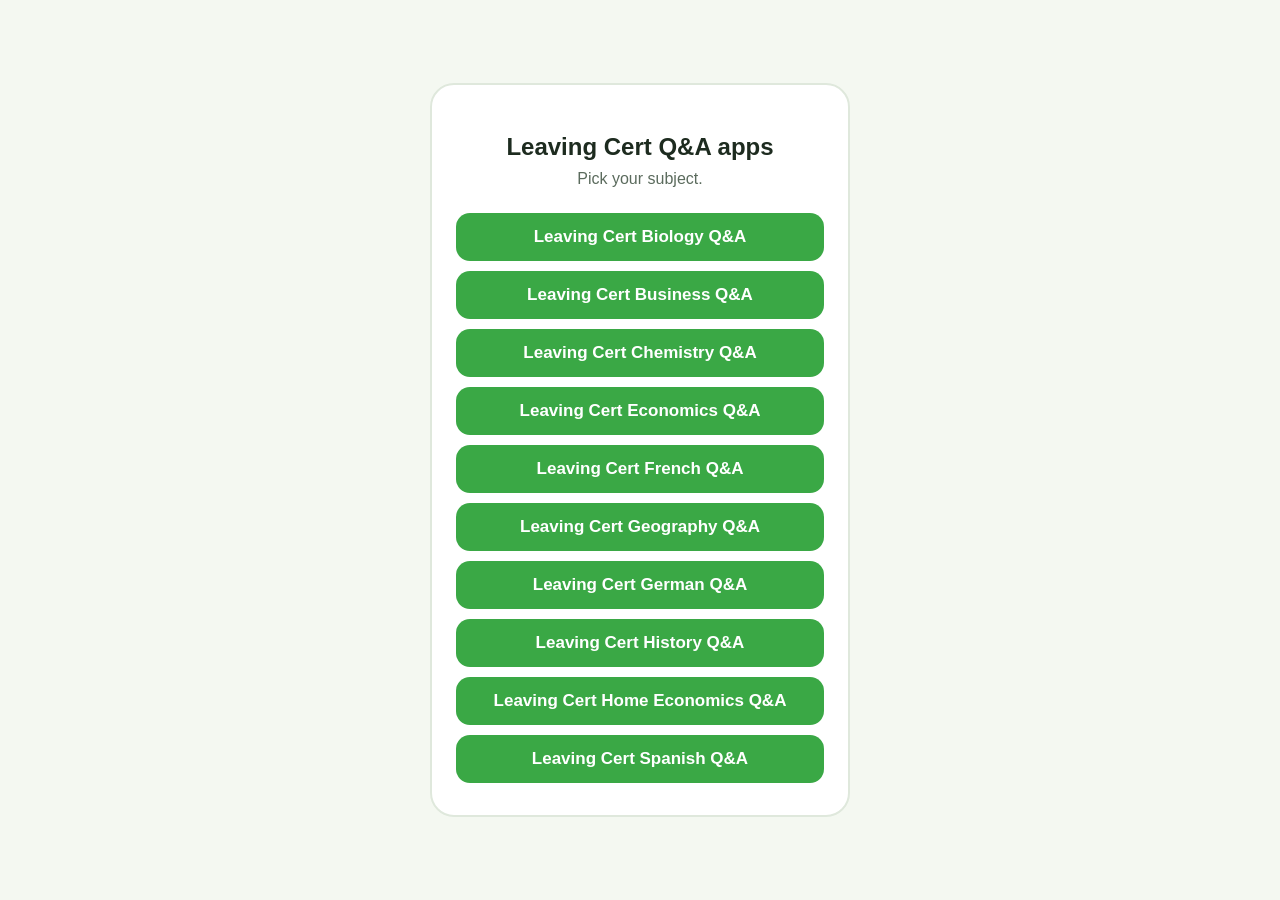
<file: index.html>
<!doctype html>
<html lang="en">
<head>
<meta charset="utf-8">
<meta name="viewport" content="width=device-width, initial-scale=1">
<title>Leaving Cert Q&amp;A apps</title>
<link rel="stylesheet" href="style.css">
</head>
<body>
  <main class="card">
    <h1>Leaving Cert Q&amp;A apps</h1>
    <p>Pick your subject.</p>
    <div id="list"></div>
  </main>
  <script src="apps.js"></script>
  <script>
    var list = document.getElementById("list");
    Object.keys(window.LC_APPS).forEach(function (id) {
      var a = document.createElement("a");
      a.className = "btn"; a.href = id + "/"; a.textContent = window.LC_APPS[id].name;
      list.appendChild(a);
    });
  </script>
</body>
</html>
</file>
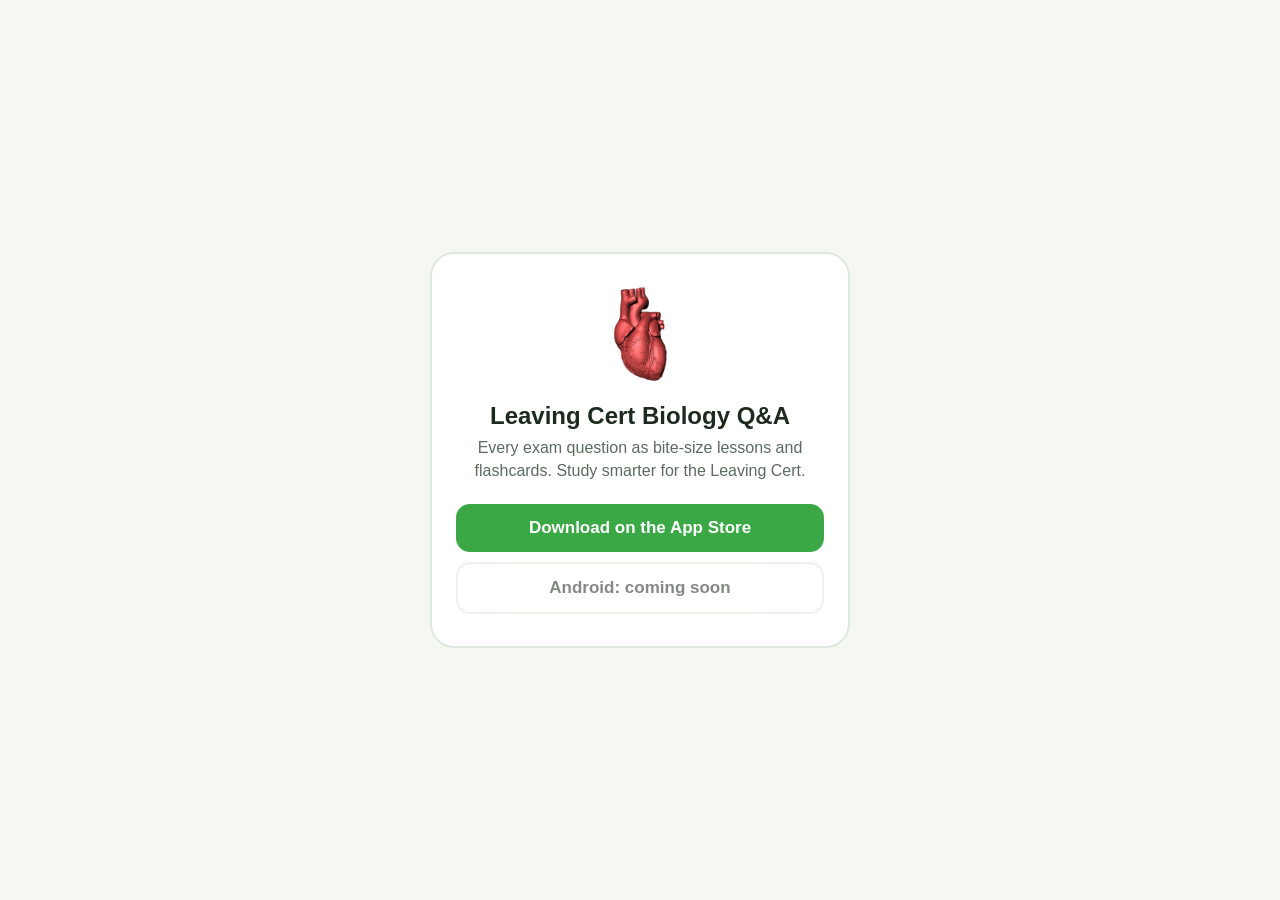
<file: biology/index.html>
<!doctype html>
<html lang="en">
<head>
<meta charset="utf-8">
<meta name="viewport" content="width=device-width, initial-scale=1">
<title>Leaving Cert Biology Q&amp;A</title>
<meta name="description" content="Every exam question as bite-size lessons and flashcards. Study smarter for the Leaving Cert.">
<!-- Link preview for WhatsApp, iMessage, Facebook (these don't run JavaScript, so they stay in the HTML) -->
<meta property="og:type" content="website">
<meta property="og:site_name" content="Leaving Cert Biology Q&amp;A">
<meta property="og:title" content="Leaving Cert Biology Q&amp;A">
<meta property="og:description" content="Every exam question as bite-size lessons and flashcards. Study smarter for the Leaving Cert.">
<meta property="og:url" content="https://leavingcertapps.ie/biology/">
<meta property="og:image" content="https://leavingcertapps.ie/biology/icon.png">
<meta property="og:image:width" content="512">
<meta property="og:image:height" content="512">
<meta name="twitter:card" content="summary">
<link rel="icon" href="icon.png">
<link rel="apple-touch-icon" href="icon.png">
<link rel="stylesheet" href="../style.css">
<script>window.LC_APP_ID = "biology";</script>
<script src="../apps.js"></script>
<script src="../smartlink.js"></script>
</head>
<body>
  <main class="card">
    <img class="icon" src="icon.png" alt="">
    <h1>Leaving Cert Biology Q&amp;A</h1>
    <p>Every exam question as bite-size lessons and flashcards. Study smarter for the Leaving Cert.</p>
    <a class="btn" id="ios" href="#">Download on the App Store</a>
    <a class="btn secondary" id="android" href="#">Get it on Google Play</a>
    <p class="note">The Android version is coming soon. It's available now on iPhone and iPad.</p>
  </main>
</body>
</html>
</file>
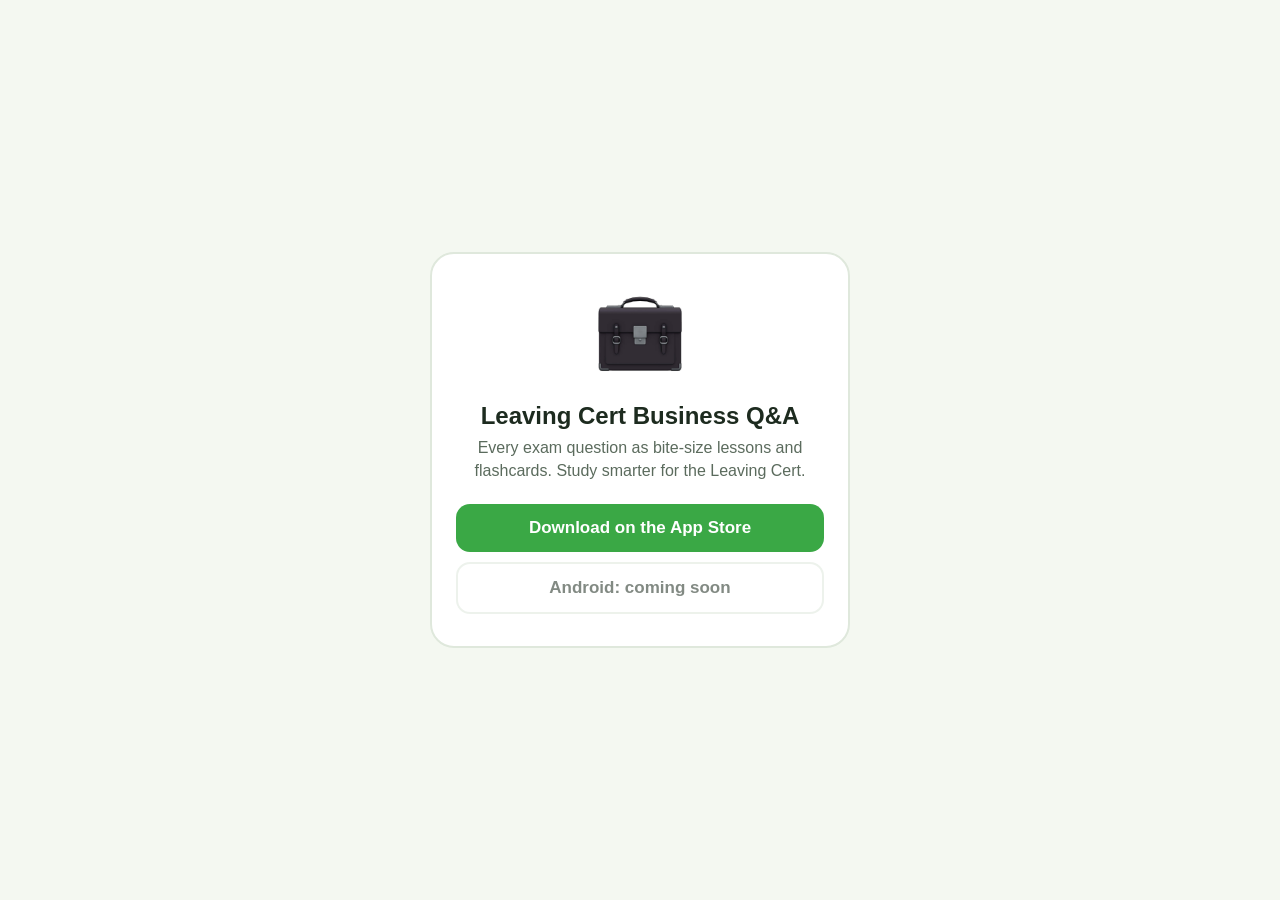
<file: business/index.html>
<!doctype html>
<html lang="en">
<head>
<meta charset="utf-8">
<meta name="viewport" content="width=device-width, initial-scale=1">
<title>Leaving Cert Business Q&amp;A</title>
<meta name="description" content="Every exam question as bite-size lessons and flashcards. Study smarter for the Leaving Cert.">
<!-- Link preview for WhatsApp, iMessage, Facebook (these don't run JavaScript, so they stay in the HTML) -->
<meta property="og:type" content="website">
<meta property="og:site_name" content="Leaving Cert Business Q&amp;A">
<meta property="og:title" content="Leaving Cert Business Q&amp;A">
<meta property="og:description" content="Every exam question as bite-size lessons and flashcards. Study smarter for the Leaving Cert.">
<meta property="og:url" content="https://leavingcertapps.ie/business/">
<meta property="og:image" content="https://leavingcertapps.ie/business/icon.png">
<meta property="og:image:width" content="512">
<meta property="og:image:height" content="512">
<meta name="twitter:card" content="summary">
<link rel="icon" href="icon.png">
<link rel="apple-touch-icon" href="icon.png">
<link rel="stylesheet" href="../style.css">
<script>window.LC_APP_ID = "business";</script>
<script src="../apps.js"></script>
<script src="../smartlink.js"></script>
</head>
<body>
  <main class="card">
    <img class="icon" src="icon.png" alt="">
    <h1>Leaving Cert Business Q&amp;A</h1>
    <p>Every exam question as bite-size lessons and flashcards. Study smarter for the Leaving Cert.</p>
    <a class="btn" id="ios" href="#">Download on the App Store</a>
    <a class="btn secondary" id="android" href="#">Get it on Google Play</a>
    <p class="note">The Android version is coming soon. It's available now on iPhone and iPad.</p>
  </main>
</body>
</html>
</file>
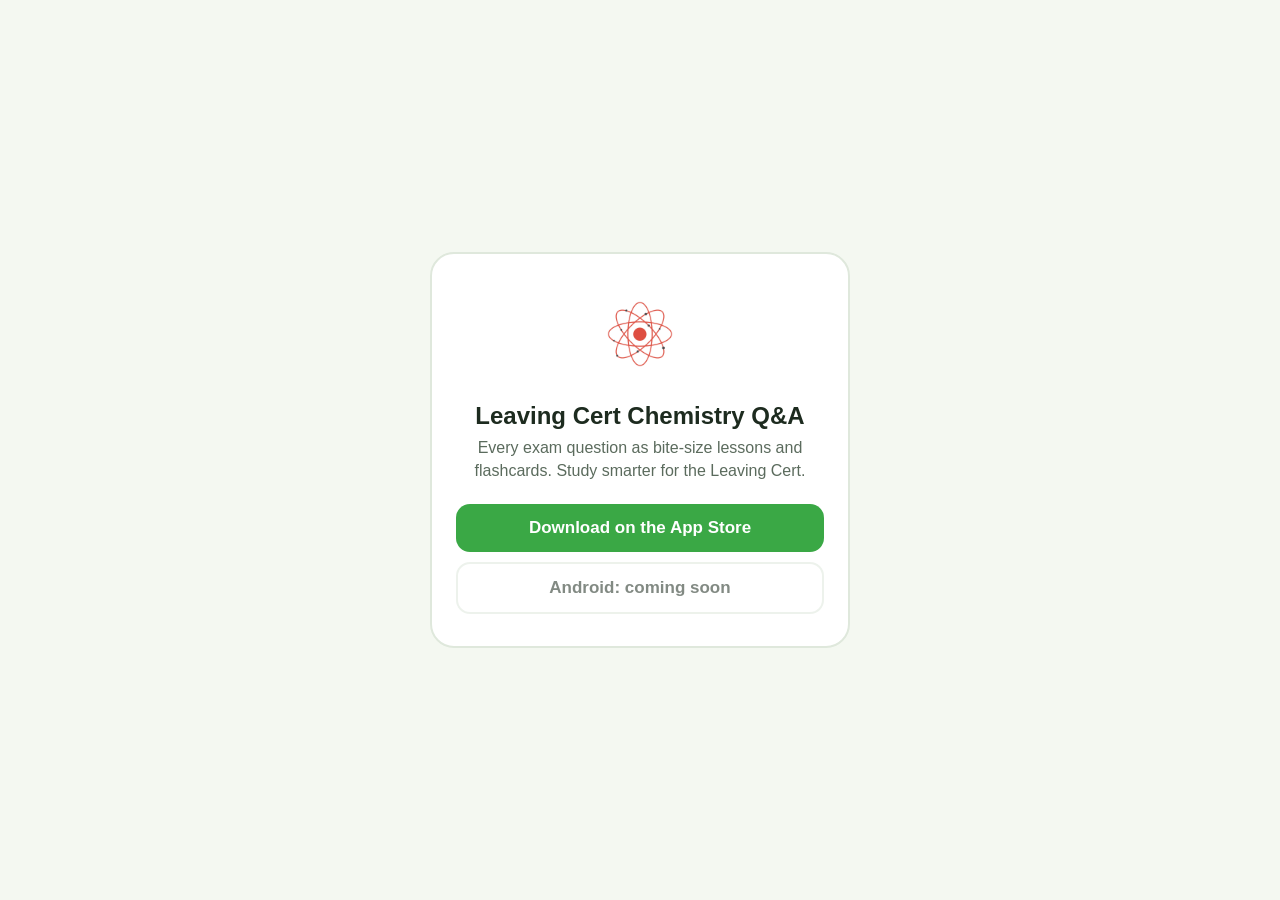
<file: chemistry/index.html>
<!doctype html>
<html lang="en">
<head>
<meta charset="utf-8">
<meta name="viewport" content="width=device-width, initial-scale=1">
<title>Leaving Cert Chemistry Q&amp;A</title>
<meta name="description" content="Every exam question as bite-size lessons and flashcards. Study smarter for the Leaving Cert.">
<!-- Link preview for WhatsApp, iMessage, Facebook (these don't run JavaScript, so they stay in the HTML) -->
<meta property="og:type" content="website">
<meta property="og:site_name" content="Leaving Cert Chemistry Q&amp;A">
<meta property="og:title" content="Leaving Cert Chemistry Q&amp;A">
<meta property="og:description" content="Every exam question as bite-size lessons and flashcards. Study smarter for the Leaving Cert.">
<meta property="og:url" content="https://leavingcertapps.ie/chemistry/">
<meta property="og:image" content="https://leavingcertapps.ie/chemistry/icon.png">
<meta property="og:image:width" content="512">
<meta property="og:image:height" content="512">
<meta name="twitter:card" content="summary">
<link rel="icon" href="icon.png">
<link rel="apple-touch-icon" href="icon.png">
<link rel="stylesheet" href="../style.css">
<script>window.LC_APP_ID = "chemistry";</script>
<script src="../apps.js"></script>
<script src="../smartlink.js"></script>
</head>
<body>
  <main class="card">
    <img class="icon" src="icon.png" alt="">
    <h1>Leaving Cert Chemistry Q&amp;A</h1>
    <p>Every exam question as bite-size lessons and flashcards. Study smarter for the Leaving Cert.</p>
    <a class="btn" id="ios" href="#">Download on the App Store</a>
    <a class="btn secondary" id="android" href="#">Get it on Google Play</a>
    <p class="note">The Android version is coming soon. It's available now on iPhone and iPad.</p>
  </main>
</body>
</html>
</file>
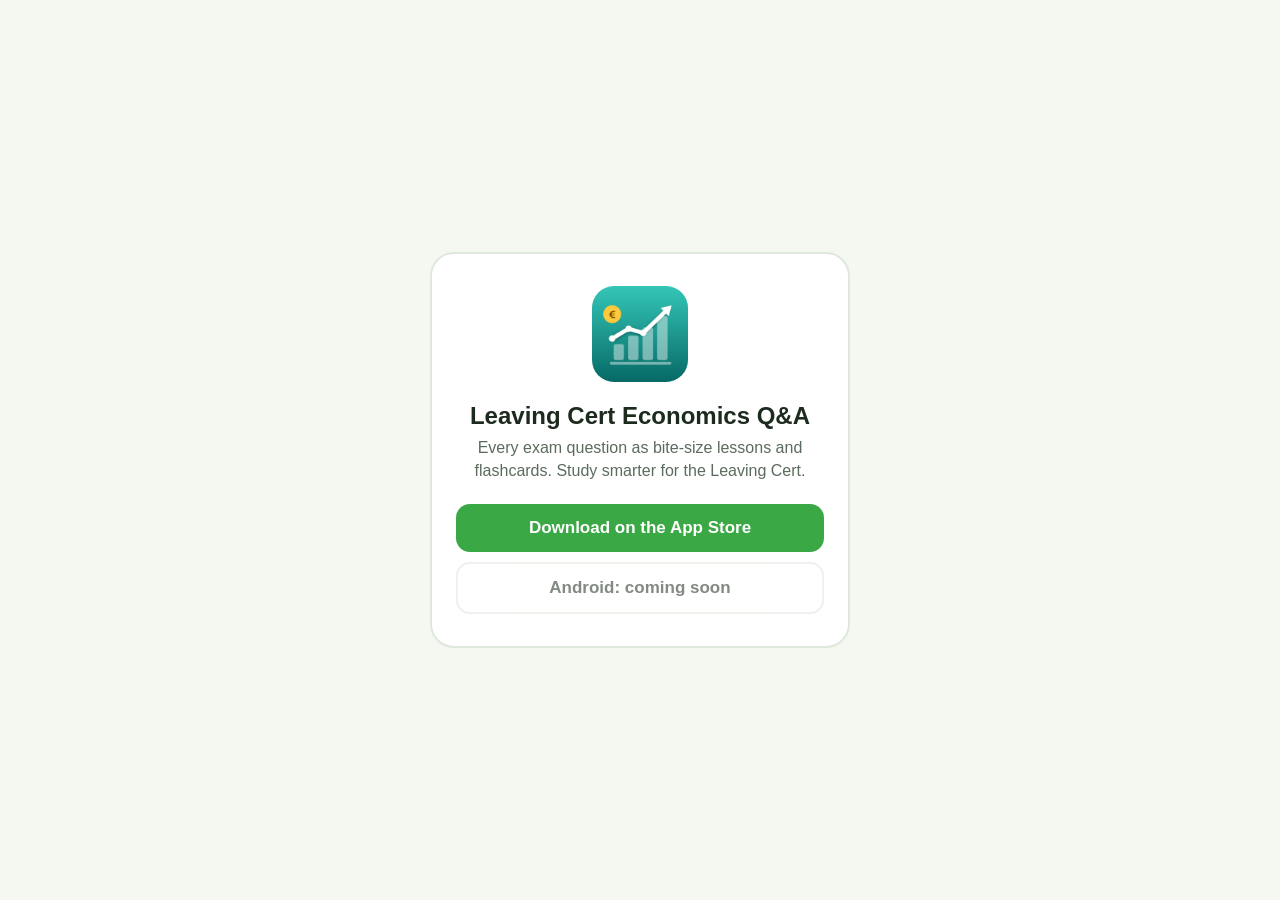
<file: economics/index.html>
<!doctype html>
<html lang="en">
<head>
<meta charset="utf-8">
<meta name="viewport" content="width=device-width, initial-scale=1">
<title>Leaving Cert Economics Q&amp;A</title>
<meta name="description" content="Every exam question as bite-size lessons and flashcards. Study smarter for the Leaving Cert.">
<!-- Link preview for WhatsApp, iMessage, Facebook (these don't run JavaScript, so they stay in the HTML) -->
<meta property="og:type" content="website">
<meta property="og:site_name" content="Leaving Cert Economics Q&amp;A">
<meta property="og:title" content="Leaving Cert Economics Q&amp;A">
<meta property="og:description" content="Every exam question as bite-size lessons and flashcards. Study smarter for the Leaving Cert.">
<meta property="og:url" content="https://leavingcertapps.ie/economics/">
<meta property="og:image" content="https://leavingcertapps.ie/economics/icon.png">
<meta property="og:image:width" content="512">
<meta property="og:image:height" content="512">
<meta name="twitter:card" content="summary">
<link rel="icon" href="icon.png">
<link rel="apple-touch-icon" href="icon.png">
<link rel="stylesheet" href="../style.css">
<script>window.LC_APP_ID = "economics";</script>
<script src="../apps.js"></script>
<script src="../smartlink.js"></script>
</head>
<body>
  <main class="card">
    <img class="icon" src="icon.png" alt="">
    <h1>Leaving Cert Economics Q&amp;A</h1>
    <p>Every exam question as bite-size lessons and flashcards. Study smarter for the Leaving Cert.</p>
    <a class="btn" id="ios" href="#">Download on the App Store</a>
    <a class="btn secondary" id="android" href="#">Get it on Google Play</a>
    <p class="note">The Android version is coming soon. It's available now on iPhone and iPad.</p>
  </main>
</body>
</html>
</file>
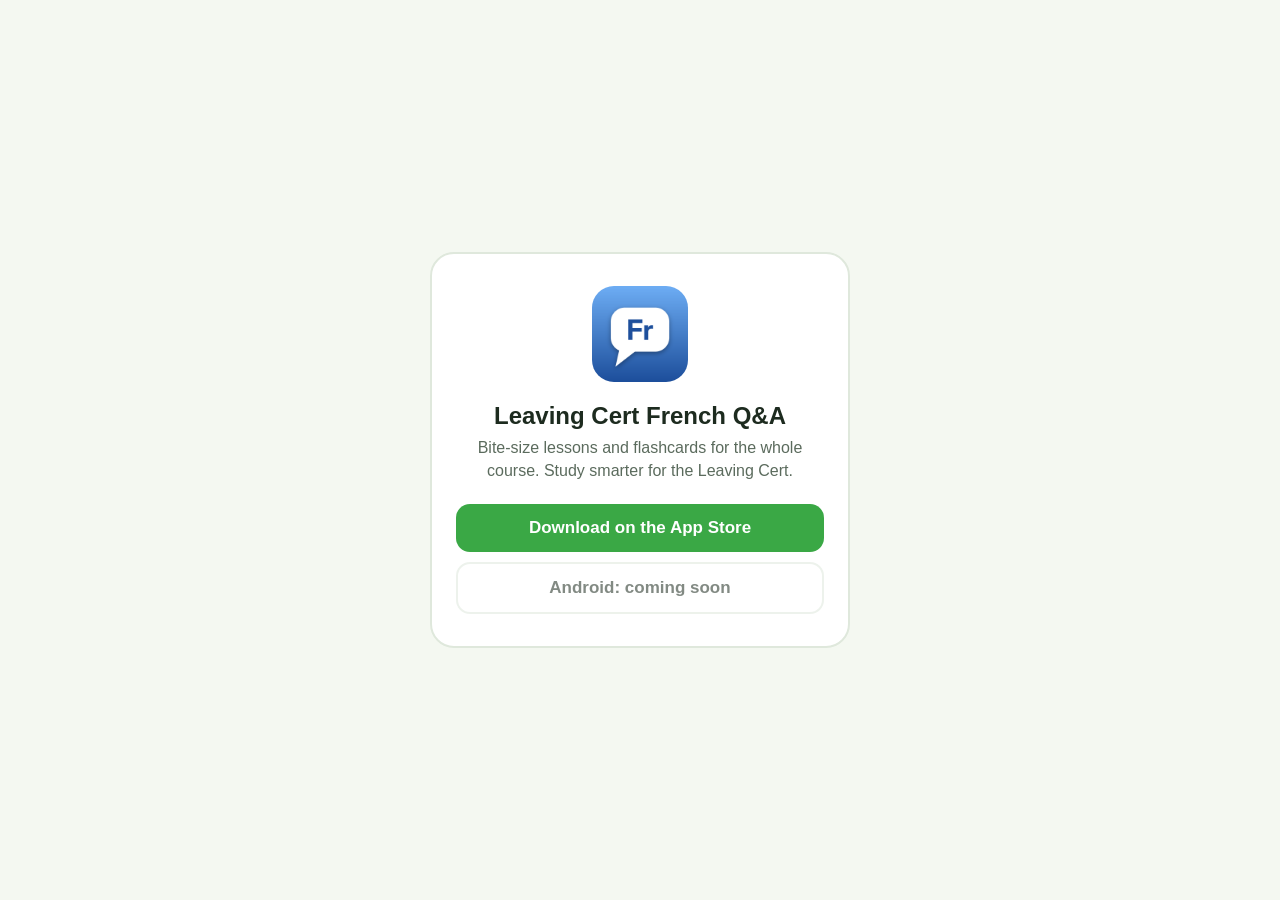
<file: french/index.html>
<!doctype html>
<html lang="en">
<head>
<meta charset="utf-8">
<meta name="viewport" content="width=device-width, initial-scale=1">
<title>Leaving Cert French Q&amp;A</title>
<meta name="description" content="Bite-size lessons and flashcards for the whole course. Study smarter for the Leaving Cert.">
<!-- Link preview for WhatsApp, iMessage, Facebook (these don't run JavaScript, so they stay in the HTML) -->
<meta property="og:type" content="website">
<meta property="og:site_name" content="Leaving Cert French Q&amp;A">
<meta property="og:title" content="Leaving Cert French Q&amp;A">
<meta property="og:description" content="Bite-size lessons and flashcards for the whole course. Study smarter for the Leaving Cert.">
<meta property="og:url" content="https://leavingcertapps.ie/french/">
<meta property="og:image" content="https://leavingcertapps.ie/french/icon.png">
<meta property="og:image:width" content="512">
<meta property="og:image:height" content="512">
<meta name="twitter:card" content="summary">
<link rel="icon" href="icon.png">
<link rel="apple-touch-icon" href="icon.png">
<link rel="stylesheet" href="../style.css">
<script>window.LC_APP_ID = "french";</script>
<script src="../apps.js"></script>
<script src="../smartlink.js"></script>
</head>
<body>
  <main class="card">
    <img class="icon" src="icon.png" alt="">
    <h1>Leaving Cert French Q&amp;A</h1>
    <p>Bite-size lessons and flashcards for the whole course. Study smarter for the Leaving Cert.</p>
    <a class="btn" id="ios" href="#">Download on the App Store</a>
    <a class="btn secondary" id="android" href="#">Get it on Google Play</a>
    <p class="note">The Android version is coming soon. It's available now on iPhone and iPad.</p>
  </main>
</body>
</html>
</file>
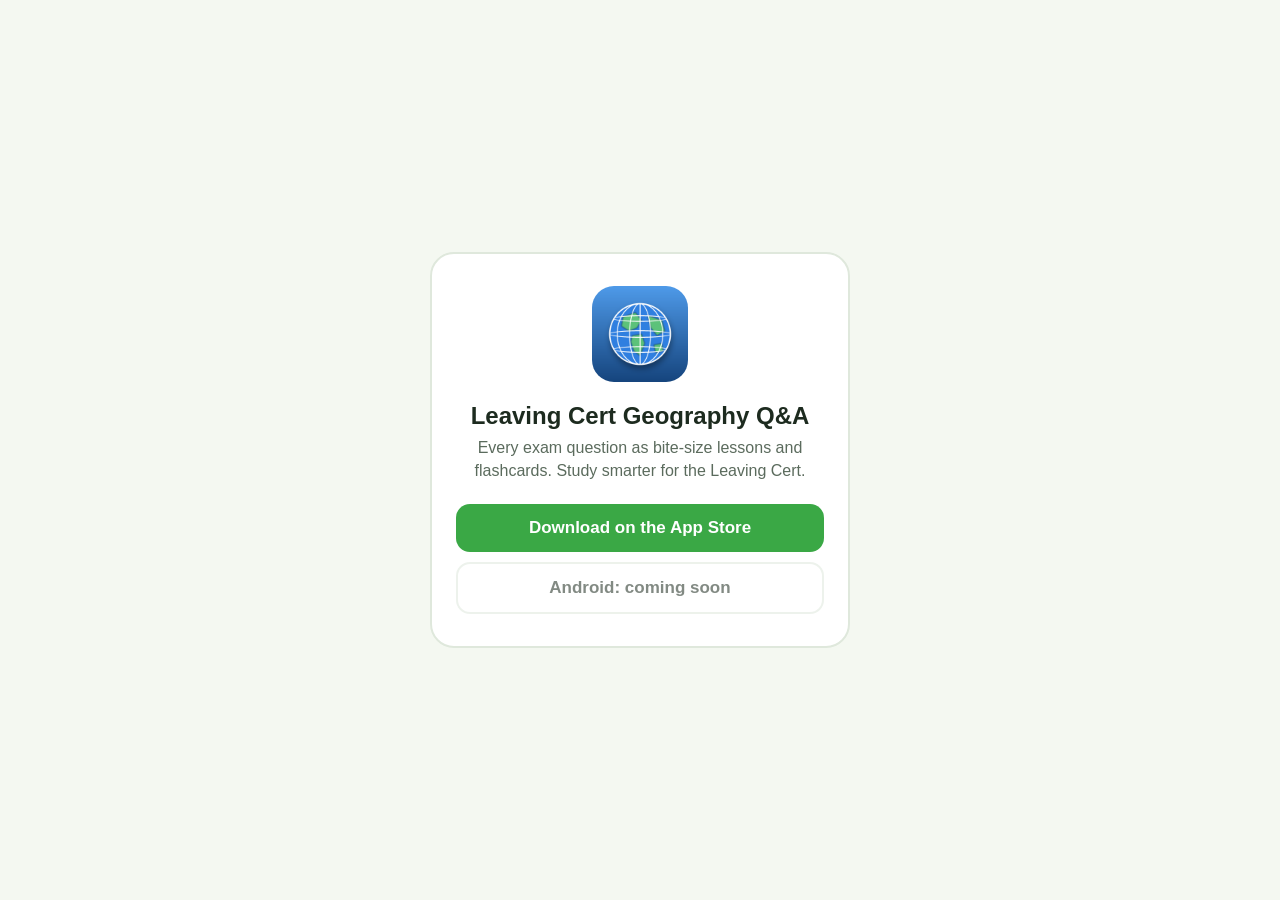
<file: geography/index.html>
<!doctype html>
<html lang="en">
<head>
<meta charset="utf-8">
<meta name="viewport" content="width=device-width, initial-scale=1">
<title>Leaving Cert Geography Q&amp;A</title>
<meta name="description" content="Every exam question as bite-size lessons and flashcards. Study smarter for the Leaving Cert.">
<!-- Link preview for WhatsApp, iMessage, Facebook (these don't run JavaScript, so they stay in the HTML) -->
<meta property="og:type" content="website">
<meta property="og:site_name" content="Leaving Cert Geography Q&amp;A">
<meta property="og:title" content="Leaving Cert Geography Q&amp;A">
<meta property="og:description" content="Every exam question as bite-size lessons and flashcards. Study smarter for the Leaving Cert.">
<meta property="og:url" content="https://leavingcertapps.ie/geography/">
<meta property="og:image" content="https://leavingcertapps.ie/geography/icon.png">
<meta property="og:image:width" content="512">
<meta property="og:image:height" content="512">
<meta name="twitter:card" content="summary">
<link rel="icon" href="icon.png">
<link rel="apple-touch-icon" href="icon.png">
<link rel="stylesheet" href="../style.css">
<script>window.LC_APP_ID = "geography";</script>
<script src="../apps.js"></script>
<script src="../smartlink.js"></script>
</head>
<body>
  <main class="card">
    <img class="icon" src="icon.png" alt="">
    <h1>Leaving Cert Geography Q&amp;A</h1>
    <p>Every exam question as bite-size lessons and flashcards. Study smarter for the Leaving Cert.</p>
    <a class="btn" id="ios" href="#">Download on the App Store</a>
    <a class="btn secondary" id="android" href="#">Get it on Google Play</a>
    <p class="note">The Android version is coming soon. It's available now on iPhone and iPad.</p>
  </main>
</body>
</html>
</file>
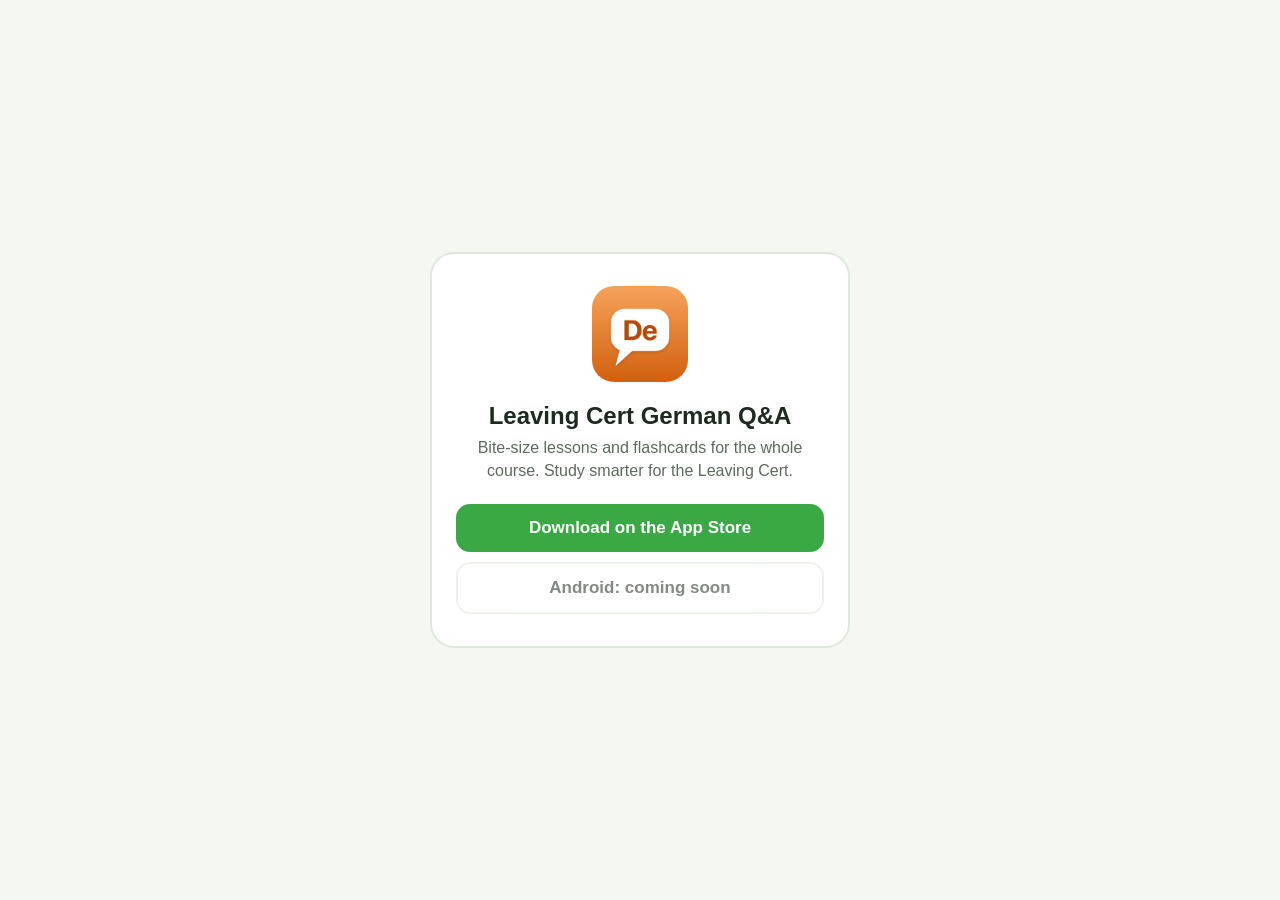
<file: german/index.html>
<!doctype html>
<html lang="en">
<head>
<meta charset="utf-8">
<meta name="viewport" content="width=device-width, initial-scale=1">
<title>Leaving Cert German Q&amp;A</title>
<meta name="description" content="Bite-size lessons and flashcards for the whole course. Study smarter for the Leaving Cert.">
<!-- Link preview for WhatsApp, iMessage, Facebook (these don't run JavaScript, so they stay in the HTML) -->
<meta property="og:type" content="website">
<meta property="og:site_name" content="Leaving Cert German Q&amp;A">
<meta property="og:title" content="Leaving Cert German Q&amp;A">
<meta property="og:description" content="Bite-size lessons and flashcards for the whole course. Study smarter for the Leaving Cert.">
<meta property="og:url" content="https://leavingcertapps.ie/german/">
<meta property="og:image" content="https://leavingcertapps.ie/german/icon.png">
<meta property="og:image:width" content="512">
<meta property="og:image:height" content="512">
<meta name="twitter:card" content="summary">
<link rel="icon" href="icon.png">
<link rel="apple-touch-icon" href="icon.png">
<link rel="stylesheet" href="../style.css">
<script>window.LC_APP_ID = "german";</script>
<script src="../apps.js"></script>
<script src="../smartlink.js"></script>
</head>
<body>
  <main class="card">
    <img class="icon" src="icon.png" alt="">
    <h1>Leaving Cert German Q&amp;A</h1>
    <p>Bite-size lessons and flashcards for the whole course. Study smarter for the Leaving Cert.</p>
    <a class="btn" id="ios" href="#">Download on the App Store</a>
    <a class="btn secondary" id="android" href="#">Get it on Google Play</a>
    <p class="note">The Android version is coming soon. It's available now on iPhone and iPad.</p>
  </main>
</body>
</html>
</file>
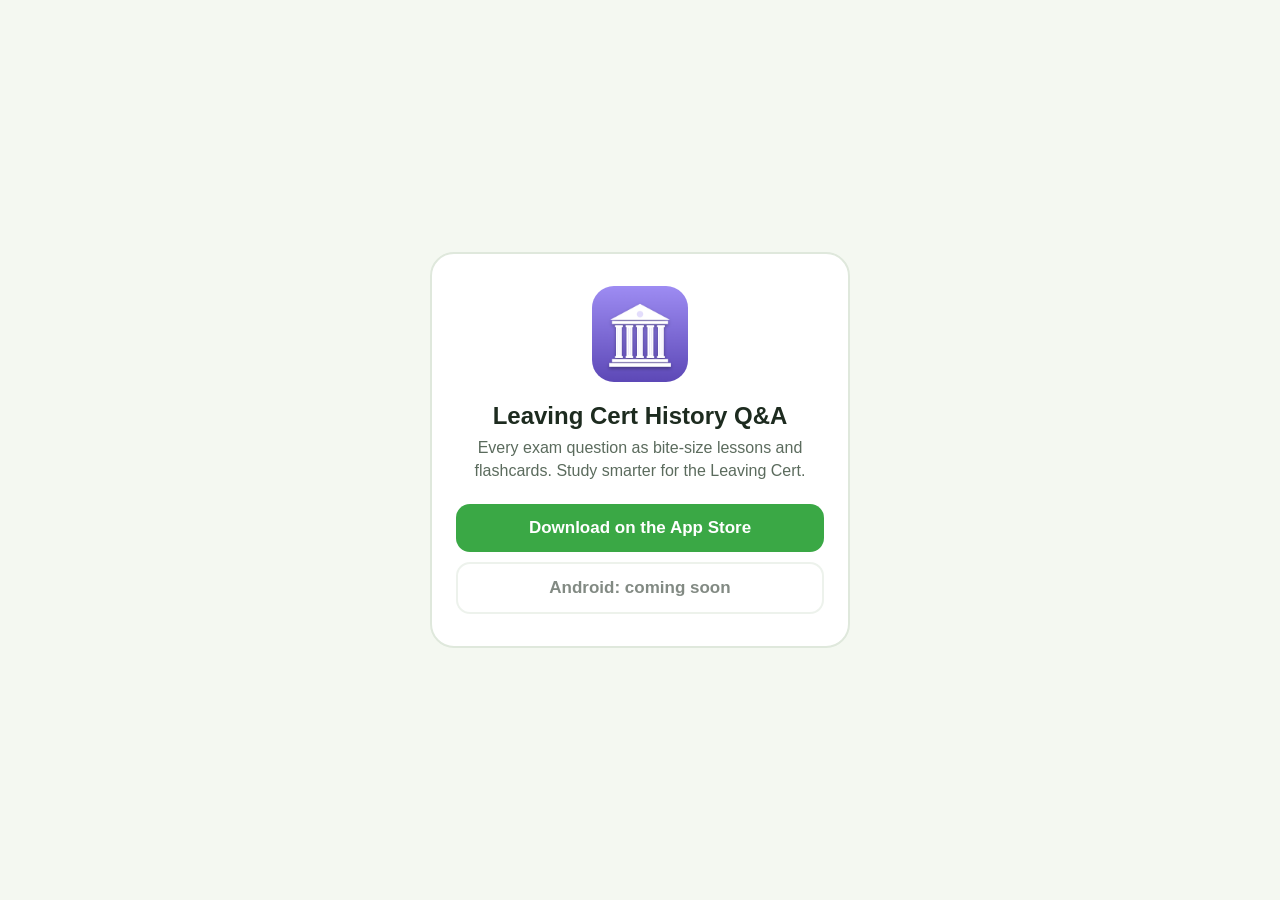
<file: history/index.html>
<!doctype html>
<html lang="en">
<head>
<meta charset="utf-8">
<meta name="viewport" content="width=device-width, initial-scale=1">
<title>Leaving Cert History Q&amp;A</title>
<meta name="description" content="Every exam question as bite-size lessons and flashcards. Study smarter for the Leaving Cert.">
<!-- Link preview for WhatsApp, iMessage, Facebook (these don't run JavaScript, so they stay in the HTML) -->
<meta property="og:type" content="website">
<meta property="og:site_name" content="Leaving Cert History Q&amp;A">
<meta property="og:title" content="Leaving Cert History Q&amp;A">
<meta property="og:description" content="Every exam question as bite-size lessons and flashcards. Study smarter for the Leaving Cert.">
<meta property="og:url" content="https://leavingcertapps.ie/history/">
<meta property="og:image" content="https://leavingcertapps.ie/history/icon.png">
<meta property="og:image:width" content="512">
<meta property="og:image:height" content="512">
<meta name="twitter:card" content="summary">
<link rel="icon" href="icon.png">
<link rel="apple-touch-icon" href="icon.png">
<link rel="stylesheet" href="../style.css">
<script>window.LC_APP_ID = "history";</script>
<script src="../apps.js"></script>
<script src="../smartlink.js"></script>
</head>
<body>
  <main class="card">
    <img class="icon" src="icon.png" alt="">
    <h1>Leaving Cert History Q&amp;A</h1>
    <p>Every exam question as bite-size lessons and flashcards. Study smarter for the Leaving Cert.</p>
    <a class="btn" id="ios" href="#">Download on the App Store</a>
    <a class="btn secondary" id="android" href="#">Get it on Google Play</a>
    <p class="note">The Android version is coming soon. It's available now on iPhone and iPad.</p>
  </main>
</body>
</html>
</file>
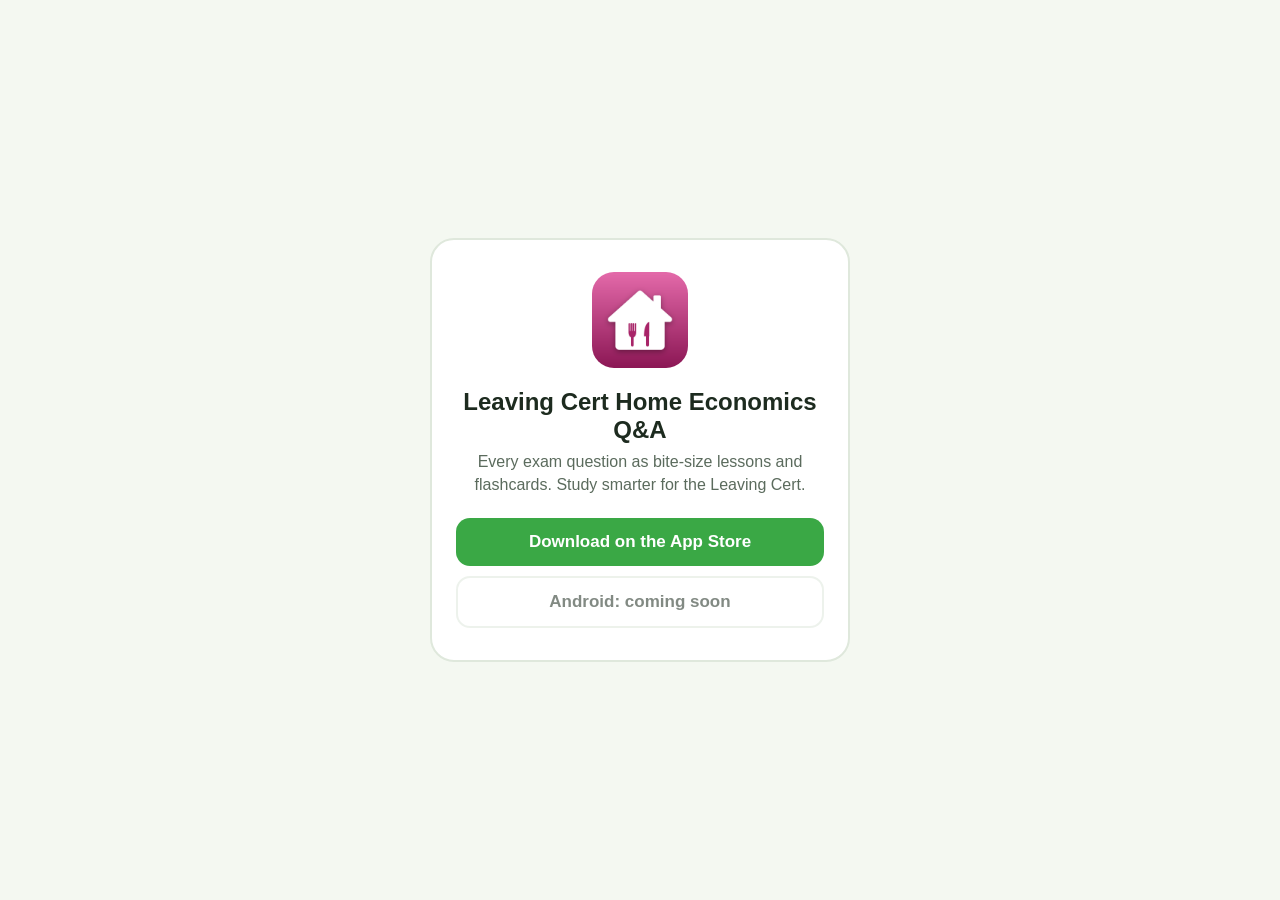
<file: home-economics/index.html>
<!doctype html>
<html lang="en">
<head>
<meta charset="utf-8">
<meta name="viewport" content="width=device-width, initial-scale=1">
<title>Leaving Cert Home Economics Q&amp;A</title>
<meta name="description" content="Every exam question as bite-size lessons and flashcards. Study smarter for the Leaving Cert.">
<!-- Link preview for WhatsApp, iMessage, Facebook (these don't run JavaScript, so they stay in the HTML) -->
<meta property="og:type" content="website">
<meta property="og:site_name" content="Leaving Cert Home Economics Q&amp;A">
<meta property="og:title" content="Leaving Cert Home Economics Q&amp;A">
<meta property="og:description" content="Every exam question as bite-size lessons and flashcards. Study smarter for the Leaving Cert.">
<meta property="og:url" content="https://leavingcertapps.ie/home-economics/">
<meta property="og:image" content="https://leavingcertapps.ie/home-economics/icon.png">
<meta property="og:image:width" content="512">
<meta property="og:image:height" content="512">
<meta name="twitter:card" content="summary">
<link rel="icon" href="icon.png">
<link rel="apple-touch-icon" href="icon.png">
<link rel="stylesheet" href="../style.css">
<script>window.LC_APP_ID = "home-economics";</script>
<script src="../apps.js"></script>
<script src="../smartlink.js"></script>
</head>
<body>
  <main class="card">
    <img class="icon" src="icon.png" alt="">
    <h1>Leaving Cert Home Economics Q&amp;A</h1>
    <p>Every exam question as bite-size lessons and flashcards. Study smarter for the Leaving Cert.</p>
    <a class="btn" id="ios" href="#">Download on the App Store</a>
    <a class="btn secondary" id="android" href="#">Get it on Google Play</a>
    <p class="note">The Android version is coming soon. It's available now on iPhone and iPad.</p>
  </main>
</body>
</html>
</file>
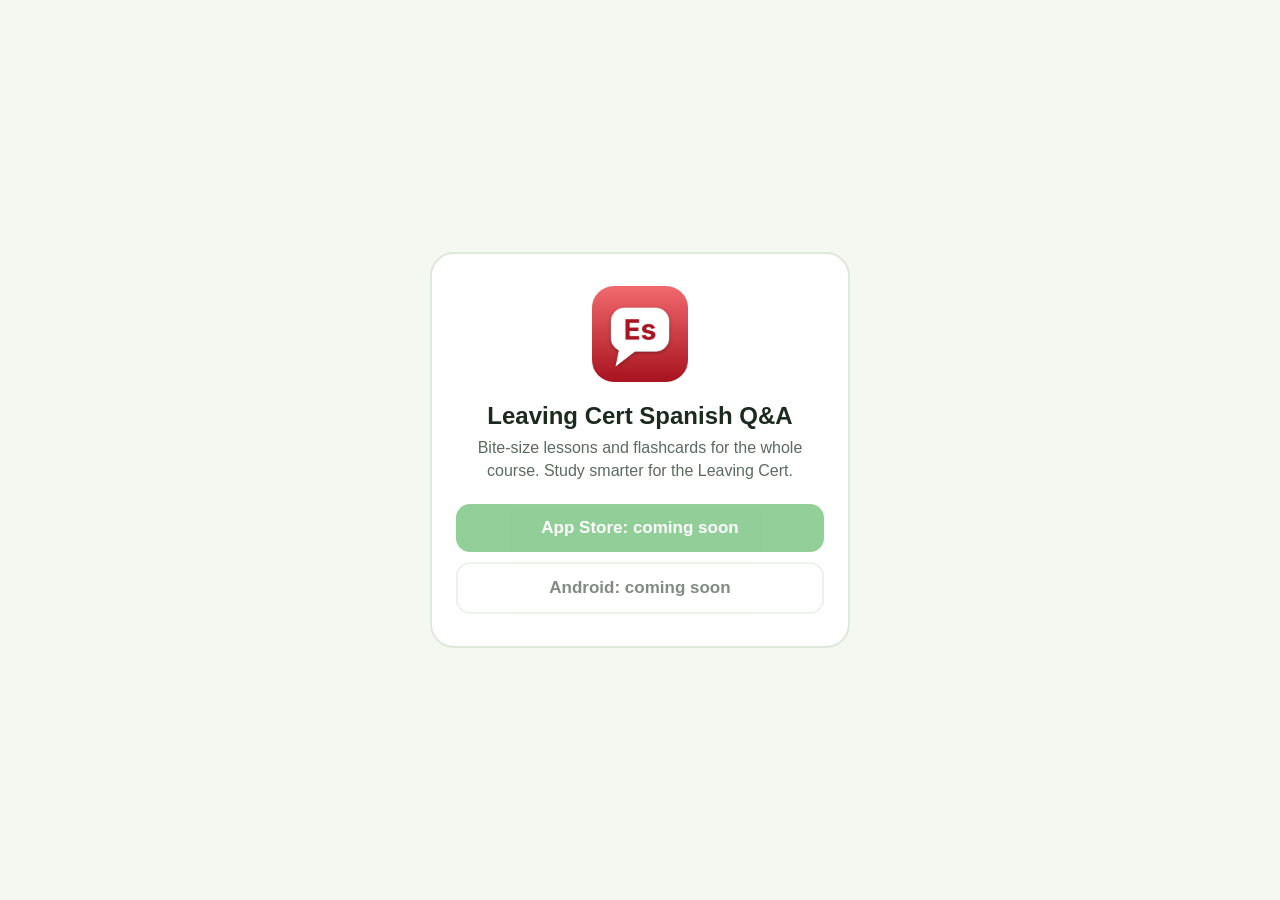
<file: spanish/index.html>
<!doctype html>
<html lang="en">
<head>
<meta charset="utf-8">
<meta name="viewport" content="width=device-width, initial-scale=1">
<title>Leaving Cert Spanish Q&amp;A</title>
<meta name="description" content="Bite-size lessons and flashcards for the whole course. Study smarter for the Leaving Cert.">
<!-- Link preview for WhatsApp, iMessage, Facebook (these don't run JavaScript, so they stay in the HTML) -->
<meta property="og:type" content="website">
<meta property="og:site_name" content="Leaving Cert Spanish Q&amp;A">
<meta property="og:title" content="Leaving Cert Spanish Q&amp;A">
<meta property="og:description" content="Bite-size lessons and flashcards for the whole course. Study smarter for the Leaving Cert.">
<meta property="og:url" content="https://leavingcertapps.ie/spanish/">
<meta property="og:image" content="https://leavingcertapps.ie/spanish/icon.png">
<meta property="og:image:width" content="512">
<meta property="og:image:height" content="512">
<meta name="twitter:card" content="summary">
<link rel="icon" href="icon.png">
<link rel="apple-touch-icon" href="icon.png">
<link rel="stylesheet" href="../style.css">
<script>window.LC_APP_ID = "spanish";</script>
<script src="../apps.js"></script>
<script src="../smartlink.js"></script>
</head>
<body>
  <main class="card">
    <img class="icon" src="icon.png" alt="">
    <h1>Leaving Cert Spanish Q&amp;A</h1>
    <p>Bite-size lessons and flashcards for the whole course. Study smarter for the Leaving Cert.</p>
    <a class="btn" id="ios" href="#">Download on the App Store</a>
    <a class="btn secondary" id="android" href="#">Get it on Google Play</a>
    <p class="note">The Android version is coming soon. It's available now on iPhone and iPad.</p>
  </main>
</body>
</html>
</file>
<file: style.css>
:root { --bg: #f4f8f1; --card: #ffffff; --ink: #1d2b1f; --muted: #5b6b5d; --green: #3aa845; --border: #dfe8dc; }
@media (prefers-color-scheme: dark) {
  :root { --bg: #121813; --card: #1c241d; --ink: #eef4ec; --muted: #a7b6a8; --border: #2c372d; }
}
* { box-sizing: border-box; }
body { margin: 0; min-height: 100vh; display: flex; align-items: center; justify-content: center;
       background: var(--bg); color: var(--ink); padding: 24px 16px;
       font-family: -apple-system, BlinkMacSystemFont, "Segoe UI", Roboto, Helvetica, Arial, sans-serif; }
.card { width: 100%; max-width: 420px; background: var(--card); border: 2px solid var(--border);
        border-radius: 24px; padding: 32px 24px; text-align: center; }
img.icon { width: 96px; height: 96px; border-radius: 22px; }
h1 { font-size: 24px; margin: 16px 0 6px; }
p { color: var(--muted); font-size: 16px; line-height: 1.45; margin: 0 0 22px; }
.btn { display: block; text-decoration: none; font-weight: 700; font-size: 17px; border-radius: 14px;
       padding: 14px 16px; margin-top: 10px; background: var(--green); color: #fff; }
.btn.secondary { background: transparent; color: var(--ink); border: 2px solid var(--border); }
.btn.off { opacity: 0.55; pointer-events: none; }
.note { font-size: 14px; margin: 14px 0 0; display: none; }
.android .note { display: block; }
</file>
